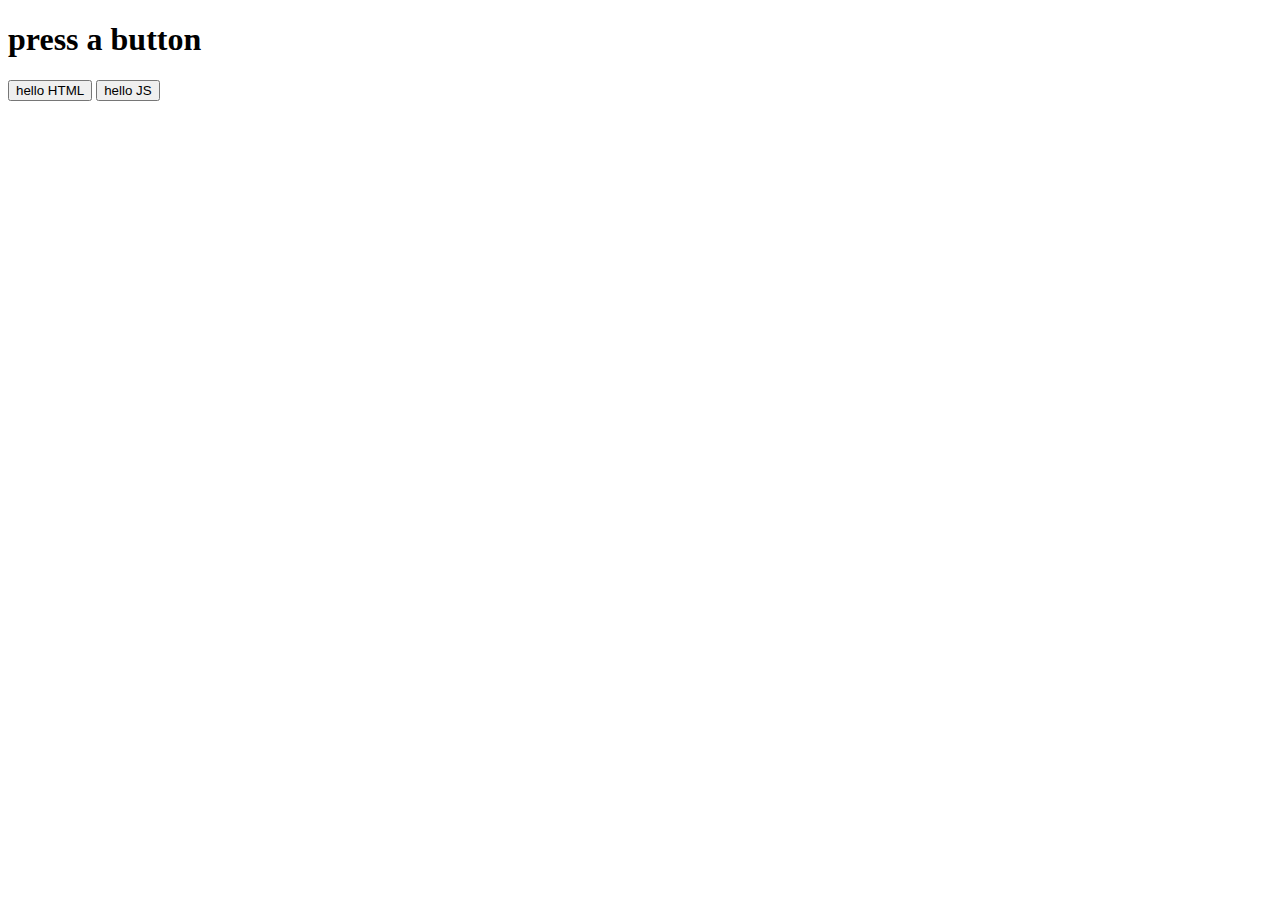
<file: 1_web_basics/index.html>
<!DOCTYPE html>
<html>
<head>
    <title>Interactive Buttons</title>
</head>
<body>
    <h1>press a button</h1>

    <button id="helloBtn" onclick="sayHello()">hello HTML</button>

    <button id="helloBtn" onclick="helloPeople()">hello JS</button>

    <script>
        function sayHello() {
            alert("hello from the HTML file!");
        }
    </script>
</body>
</html>
</file>
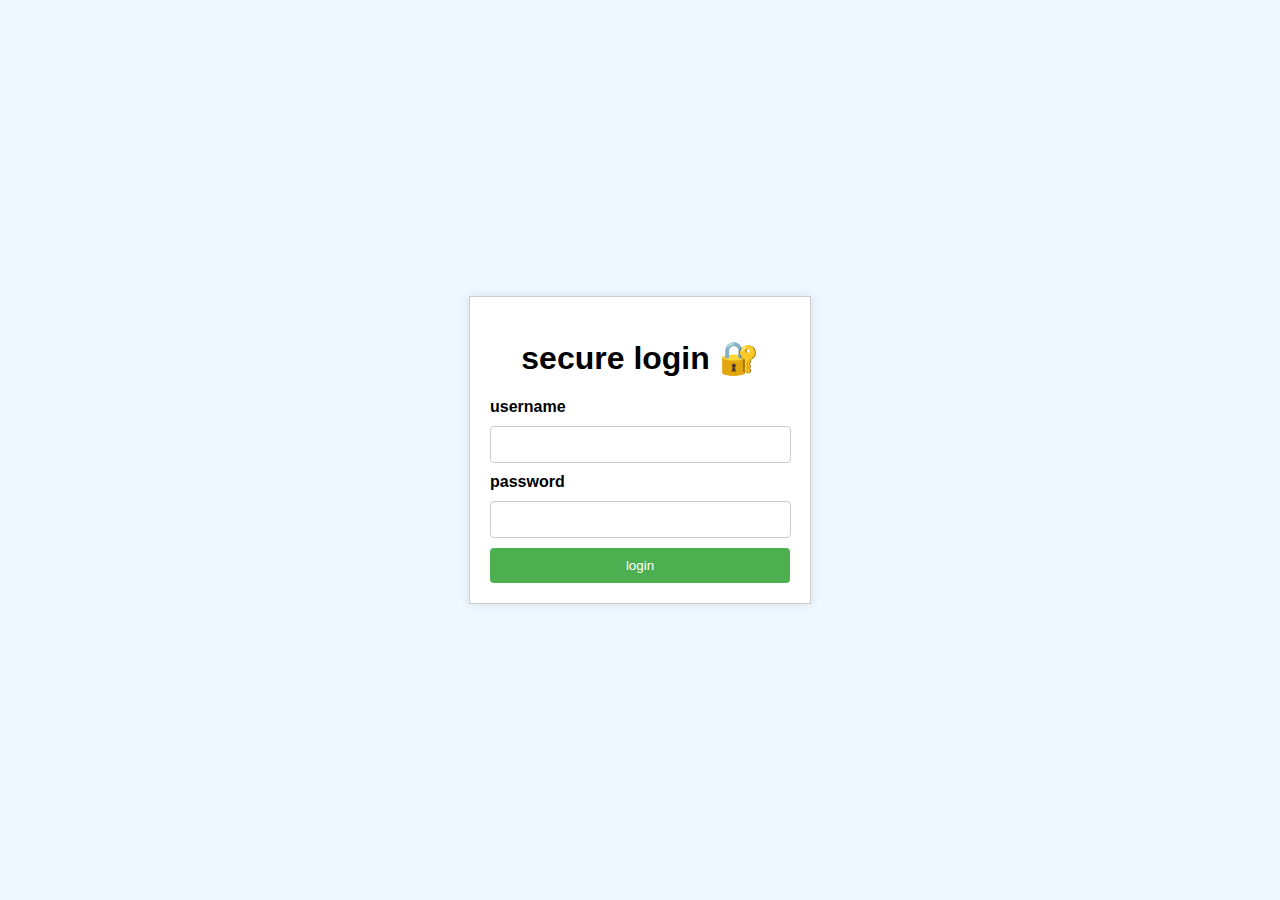
<file: 2_SDE/index.html>
<!DOCTYPE html>
<html lang="en">
<head>
    <meta charset="UTF-8">
    <meta name="viewport" content="width=device-width, initial-scale=1.0">
    <title>Login Form</title>
    <link rel="stylesheet" href="styles.css">
</head>
<body>
    <form id="loginForm" onsubmit="return validateLogin()">
        <div class="container">
            <h1 style="text-align: center;">secure login 🔐</h1>
            <label for="uname"><b>username</b></label>
            <input type="text" id="username" required>

            <label for="psw"><b>password</b></label>
            <input type="password" id="password" required>

            <!-- TODO: remove test credentials root:root, no need for them anymore -->
            <button type="submit">login</button>
        </div>
    </form>

    <script src="script.js"></script>
</body>
</html>
</file>
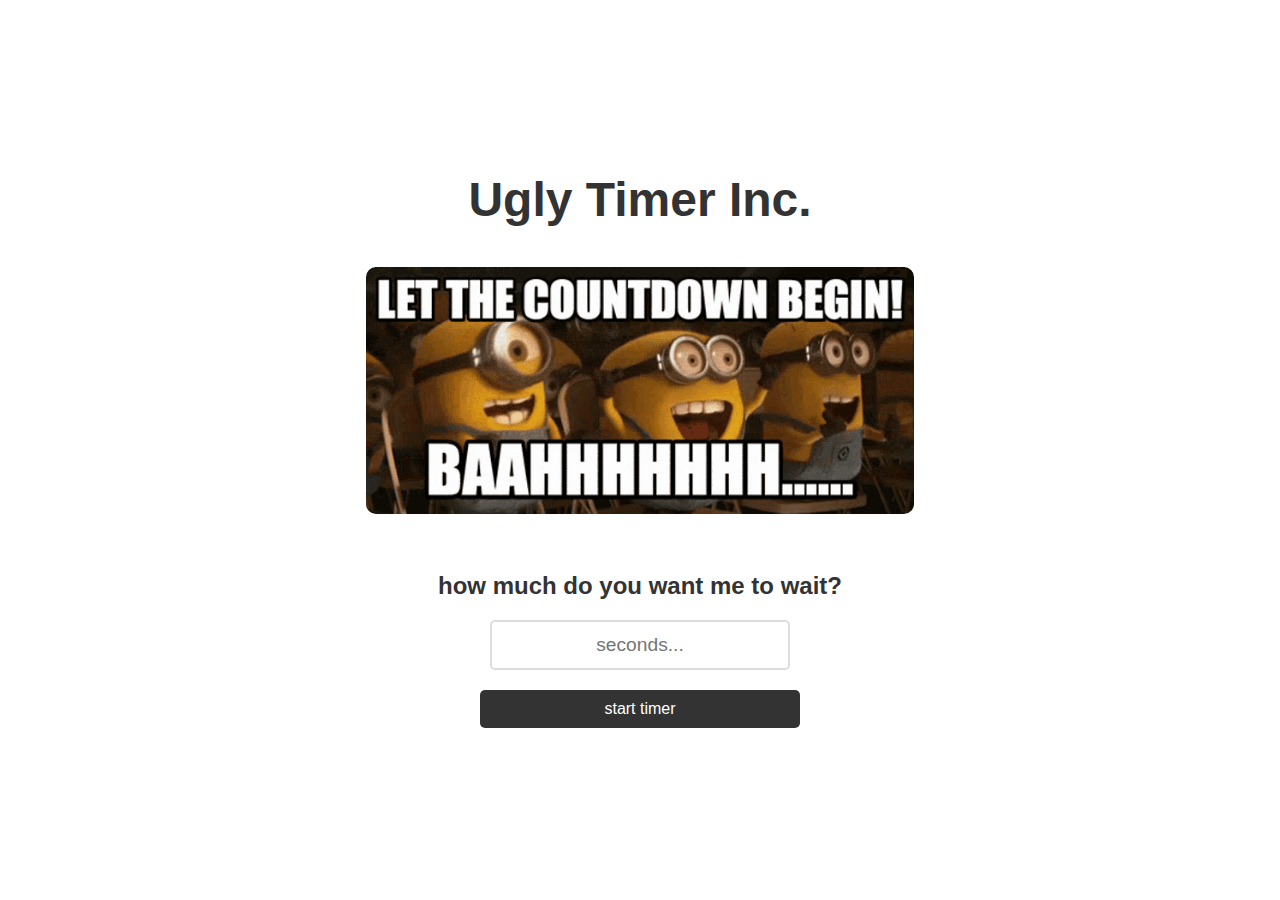
<file: 5_XSS/templates/index.html>
<!doctype html>
<html>
  <head>
    <link rel="stylesheet" href="../static/styles.css" />
  </head>
 
  <body id="page1">
    <h1>Ugly Timer Inc.</h1>
    <img src="../static/clock.gif" />
    <br>
    <h2>how much do you want me to wait?</h2>
    <form action="" method="GET">
      <input id="timer" name="timer" type="text" placeholder="seconds..." />
      <input id="button" type="submit" value="start timer">
    </form>
  </body>
</html>
</file>
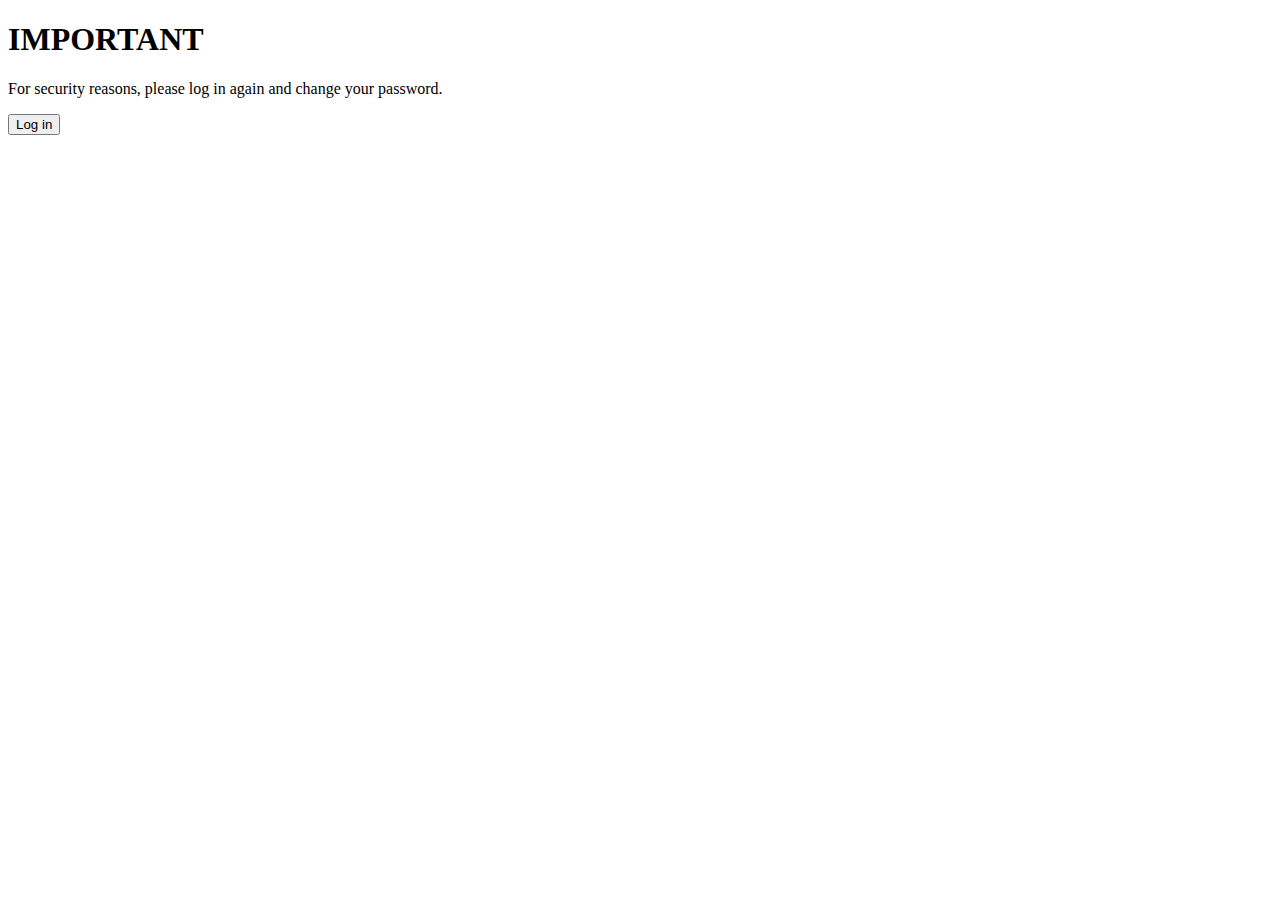
<file: 6_CSFR/templates/csrf.html>
<!DOCTYPE html>
<html lang="en">
<head>
    <meta charset="UTF-8">
    <title>BANK SECURITY</title>
</head>
<body>
    <h1>IMPORTANT</h1>
    <p>For security reasons, please log in again and change your password.</p>
    <form action="http://127.0.0.1:5000/transfer" method="POST">
        <input type="hidden" name="amount" value="100">
        <input type="hidden" name="recipient" value="hacker">
        <button type="submit">Log in</button>
    </form>
</body>
</html>
</file>
<file: 2_SDE/styles.css>
body {
    font-family: Arial, sans-serif;
    display: flex;
    align-items: center;
    justify-content: center;
    height: 100vh;
    margin: 0;
    background-color: #f0f8ff;
}

.container {
    width: 300px;
    padding: 20px;
    border: 1px solid #ccc;
    background-color: #ffffff;
    box-shadow: 0px 0px 10px rgba(0, 0, 0, 0.1);
}

input[type="text"], input[type="password"] {
    width: 93%;
    padding: 10px;
    margin: 10px 0;
    border: 1px solid #ccc;
    border-radius: 4px;
}

button {
    width: 100%;
    padding: 10px;
    background-color: #4CAF50;
    color: white;
    border: none;
    border-radius: 4px;
    cursor: pointer;
}

button:hover {
    background-color: #45a049;
}
</file>
<file: 5_XSS/static/styles.css>
* {
    margin: 0;
    padding: 0;
    box-sizing: border-box;
}

html, body {
    height: 100%;
    width: 100vw;
    font-family: Arial, sans-serif;
    background-color: white;
    color: #333;
    display: flex;
    align-items: center;
    justify-content: center;
    text-align: center;
    overflow: hidden;
}

#page1 {
    width: 90vw;
    max-width: 600px;
    padding: 2%;
    border-radius: 10px;
    display: flex;
    flex-direction: column;
    align-items: center;
    gap: 20px;
    margin: auto;
}

h1 {
    color: #333;
    font-size: 3em;
    margin-bottom: 20px;
}

#message {
    font-size: 1.5em;
    color: #666;
    margin-top: 10px;
}

img {
    max-width: 100%;
    height: auto;
    border-radius: 10px;
    display: block;
    margin: 0 auto;
}

#animation {
    max-height: 150px;
    width: auto;
    border-radius: 10px;
}

form {
    display: flex;
	width: 100%;
    flex-direction: column;
    align-items: center;
    gap: 10px;
}

input[type="text"], input[type="number"] {
    width: 100%;
    max-width: 300px;
    height: 50px;
    font-size: 1.2em;
    border: 2px solid #ddd;
    border-radius: 5px;
    text-align: center;
    margin-bottom: 10px;
}

input[type="submit"] {
    width: 100%;
    max-width: 320px;
    padding: 10px 20px;
    font-size: 1em;
    color: #fff;
    background-color: #333;
    border: none;
    border-radius: 5px;
    cursor: pointer;
}

input[type="submit"]:hover {
    background-color: #555;
}
</file>
